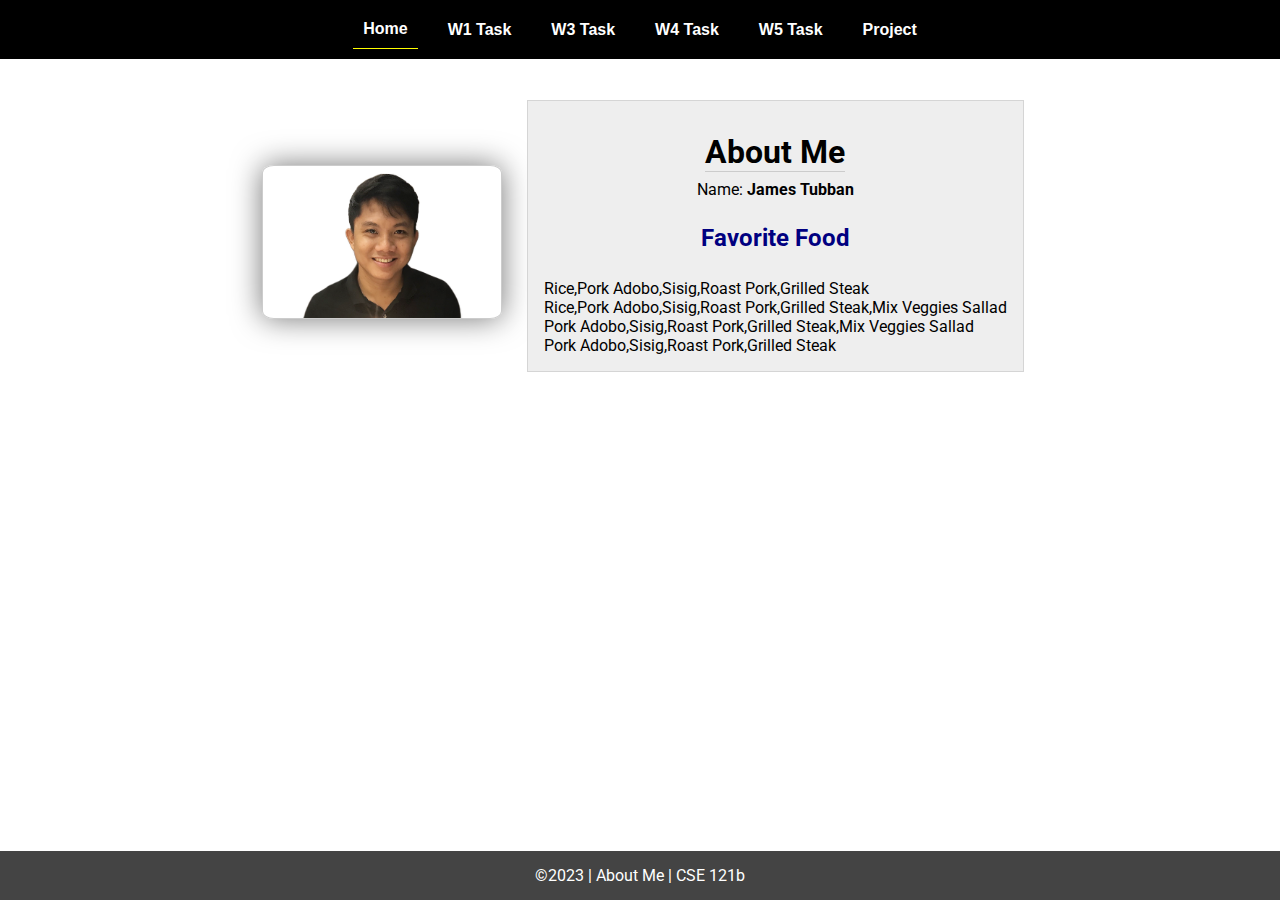
<file: index.html>
<!DOCTYPE html>
<html lang="en">

<head>
  <meta charset="UTF-8">
  <meta name="viewport" content="width=device-width, initial-scale=1.0">
  <title>About Me | CSE 121b | W02: Programming Tasks</title>
  <link rel="preconnect" href="https://fonts.googleapis.com">
  <link rel="preconnect" href="https://fonts.gstatic.com" crossorigin>
  <link href="https://fonts.googleapis.com/css2?family=Roboto:wght@400;600&display=swap"
    rel="stylesheet">
  <link rel="stylesheet" href="styles/main.css">
</head>

<body>
  <nav>
    <ul id="menu">
      <li><a id="toggleMenu">&equiv;</a></li>
      <li><a href="index.html" class="active">Home</a></li>
      <li><a href="w01-task.html">W1 Task</a></li>
      <li><a href="w03-task.html">W3 Task</a></li>
      <li><a href="w04-task.html">W4 Task</a></li>
      <li><a href="w05-task.html">W5 Task</a></li>
      <li><a href="project.html">Project</a></li>
    </ul>
  </nav>
  <main id="home">
    <picture>
      <img src="images/placeholder.png" alt="Placeholder Image">
    </picture>
    <section>
      <h1>About Me</h1>
      <div class="info">Name: <span id="name"></span></div>
      <h2>Favorite Food</h2>
      <div class="block" id="food"></div>
    </section>
  </main>
  <footer>
    &copy;<span id="year"></span> | About Me | CSE 121b
  </footer>
  <script src="scripts/main.js"></script>
  <script src="scripts/w02-task.js"></script>
</body>

</html>
</file>
<file: evenlistener.html>
<!DOCTYPE html>
<html lang="en">
<head>
    <meta charset="UTF-8">
    <meta name="viewport" content="width=device-width, initial-scale=1.0">
    <title>EVENT LISTENER</title>
    <script src="scripts/evenlistener.js" defer></script>
</head>
<body>
    <input id="inputBox" type="text" />
    <button id="submitButton">Submit</button>
    <p id="output"></p>
    <p id="log">a</p>
</body>
</html>
</file>
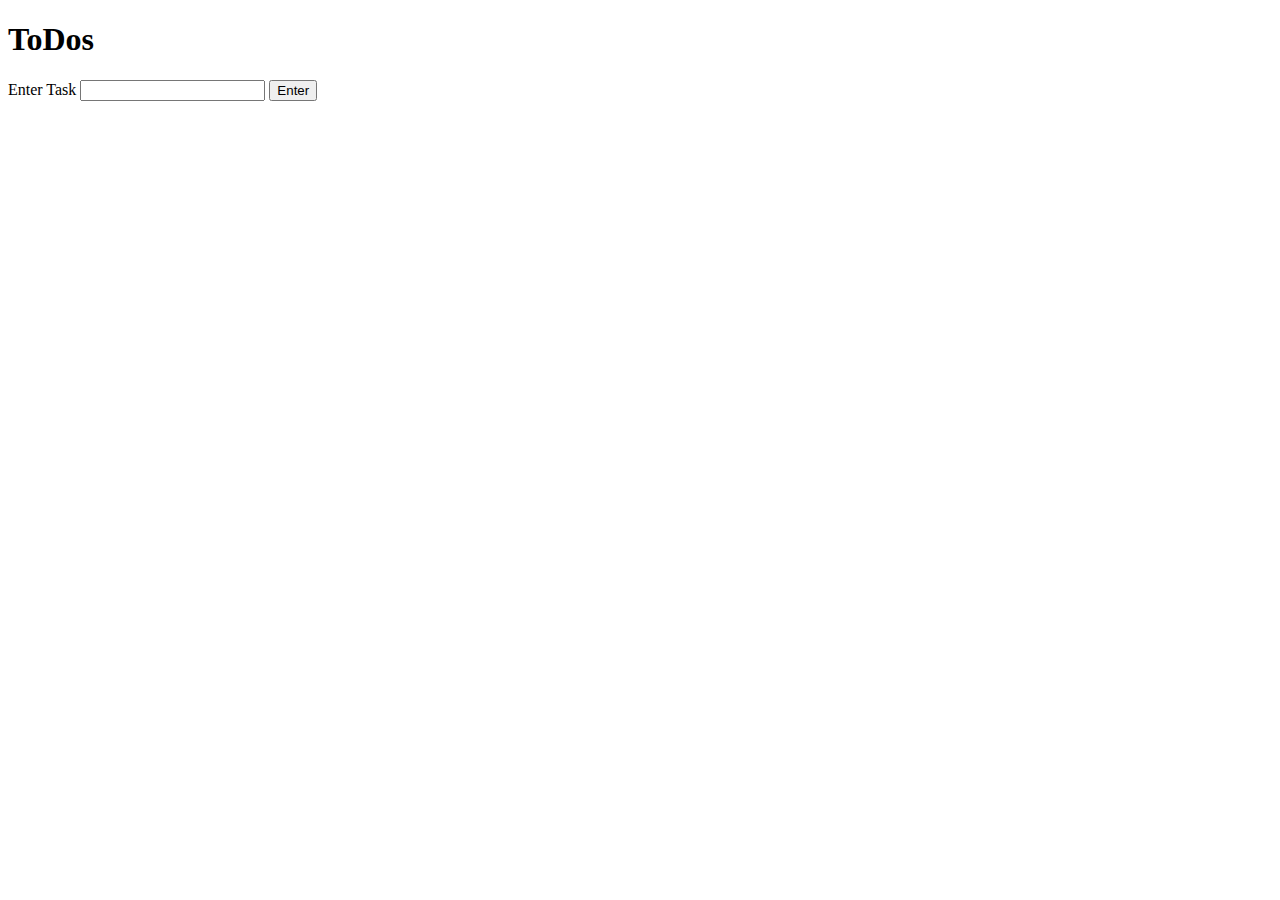
<file: events.html>
<!DOCTYPE html>
<html lang="en">
  <head>
    <meta charset="UTF-8" />
    <meta http-equiv="X-UA-Compatible" content="IE=edge" />
    <meta name="viewport" content="width=device-width, initial-scale=1.0" />
    <title>Events practice: ToDos</title>
    <style>
      .todos {
        width: 300px;
      }
      .todos > li {
        display: flex;
        justify-content: space-between;
        align-items: center;
        border: 1px solid;
        padding: 0.5em;
      }
      .todos p {
        margin: 0;
      }
      .todos span {
        cursor: pointer;
      }
      .strike {
        text-decoration: line-through;
        color: gray;
      }
    </style>
  </head>
  <body>
    <h1>ToDos</h1>
    <section>
      <label for="todo">Enter Task</label>
      <input name="todo" id="todo" />
      <button id="submitTask">Enter</button>
    </section>
    <ul id="todoList" class="todos"></ul>
    <script src="scripts/events.js"></script>
  </body>
</html>
</file>
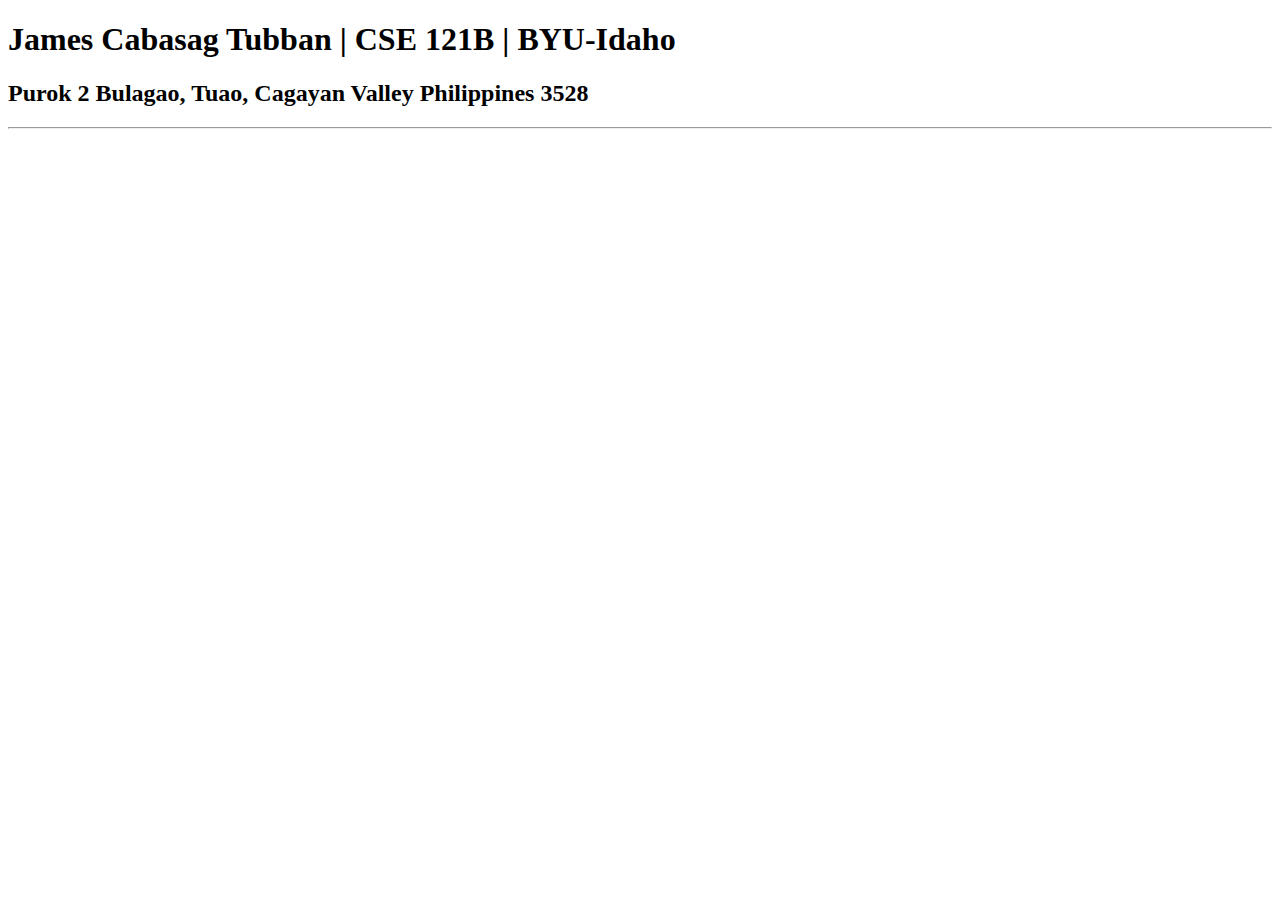
<file: index-old.html>
<!DOCTYPE html>
<html lang="en">
<head>
  <meta charset="UTF-8" />
  <meta name="viewport" content="width=device-width, initial-scale=1.0" />
  <title>James Cabasag Tubban | CSE 121B | BYU-Idaho</title>
</head>
<body>
  <h1>James Cabasag Tubban | CSE 121B | BYU-Idaho</h1>
  <h2>Purok 2 Bulagao, Tuao, Cagayan Valley Philippines 3528</h2>
  <hr>
</body>
</html>
</file>
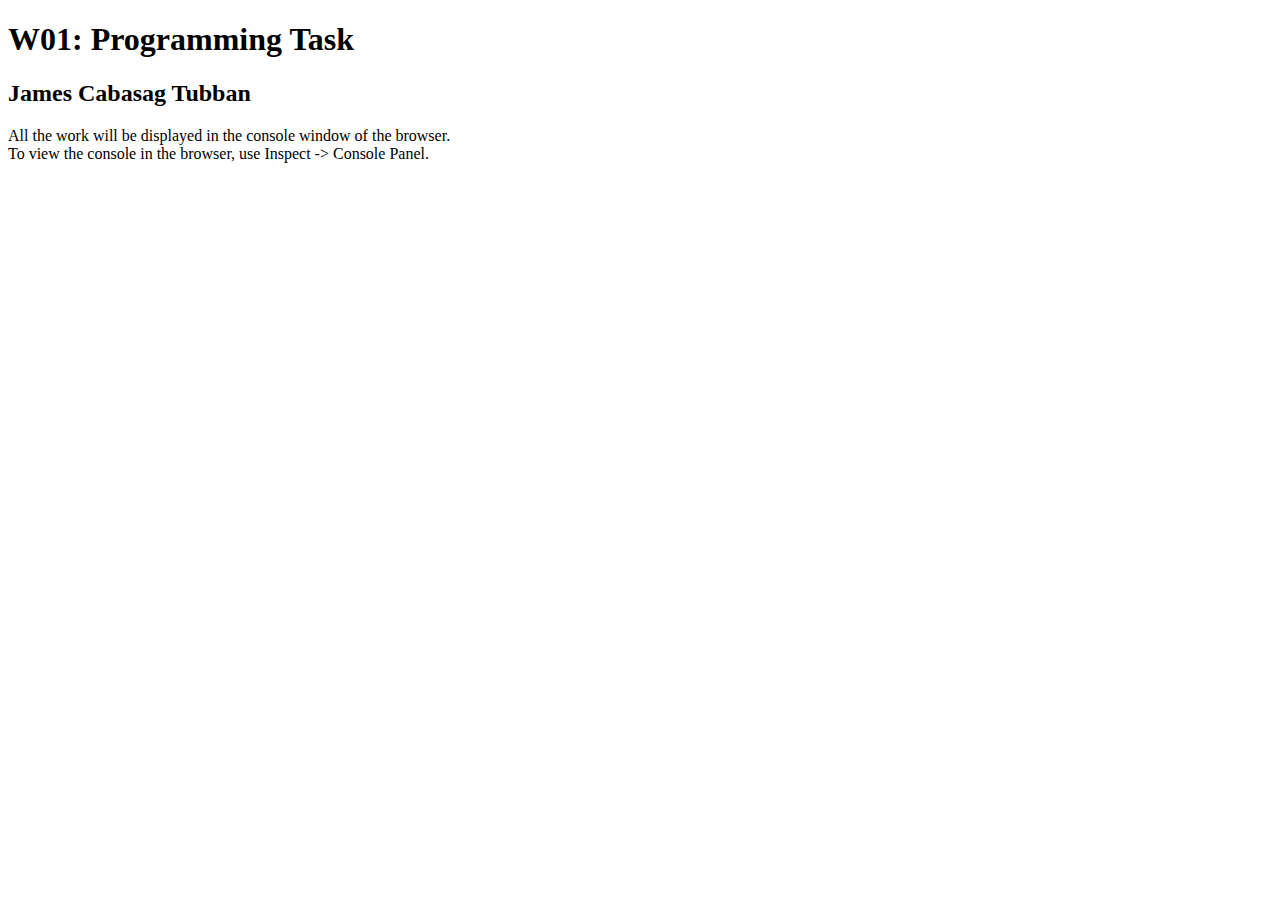
<file: w01-task.html>
<!DOCTYPE html>
<html lang="en">
  <head>
    <meta charset="UTF-8" />
    <meta name="viewport" content="width=device-width, initial-scale=1.0" />
    <title>W01: Programming Task</title>
  </head>

  <body>
    <h1>W01: Programming Task</h1>
    <h2>James Cabasag Tubban</h2>
    <p>
      All the work will be displayed in the console window of the browser.
      <br />To view the console in the browser, use Inspect -> Console Panel.
    </p>
    <script src="w01-task.js"></script>
  </body>
</html>
</file>
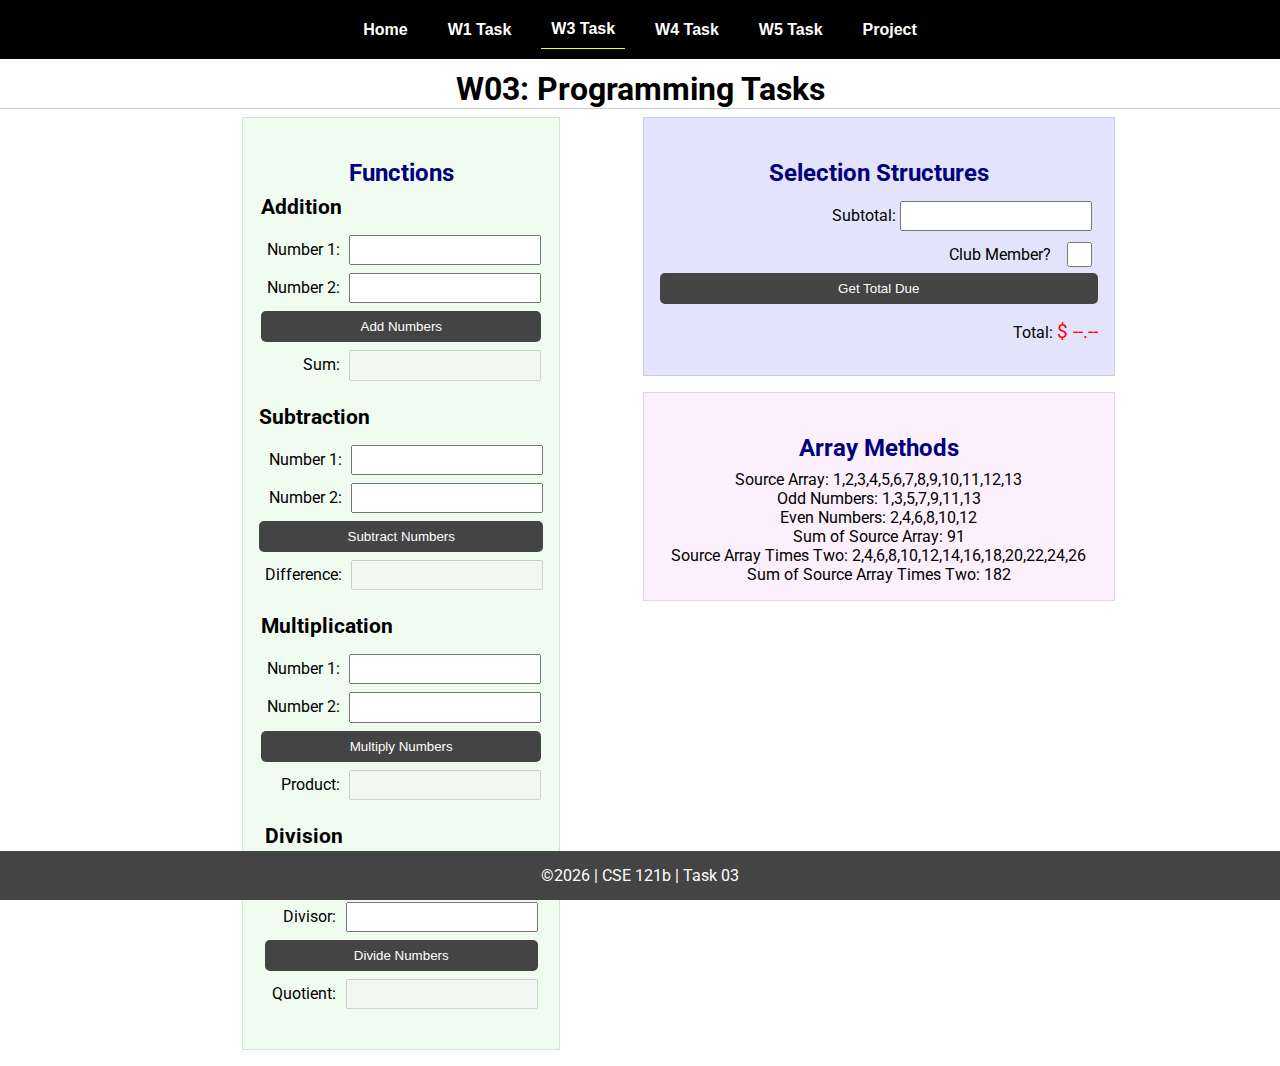
<file: w03-task.html>
<!DOCTYPE html>
<html lang="en">

<head>
    <meta charset="UTF-8">
    <meta name="viewport" content="width=device-width, initial-scale=1.0">
    <title>CSE 121b | W03: Programming Tasks</title>
    <link rel="preconnect" href="https://fonts.googleapis.com">
    <link rel="preconnect" href="https://fonts.gstatic.com" crossorigin>
    <link href="https://fonts.googleapis.com/css2?family=Roboto:wght@400;600&display=swap"
        rel="stylesheet">
    <link rel="stylesheet" href="styles/main.css">
</head>

<body>
    <nav>
        <ul id="menu">
            <li><a id="toggleMenu">&equiv;</a></li>
            <li><a href="index.html">Home</a></li>
            <li><a href="w01-task.html">W1 Task</a></li>
            <li><a href="w03-task.html" class="active">W3 Task</a></li>
            <li><a href="w04-task.html">W4 Task</a></li>
            <li><a href="w05-task.html">W5 Task</a></li>
            <li><a href="project.html">Project</a></li>
        </ul>
    </nav>
    <header>
        <h1>W03: Programming Tasks</h1>
    </header>
    <main id="task3">
        <section id="section1">
            <h2>Functions</h2>
            <article>
                <h3>Addition</h3>
                <div>
                    <label for="add1">Number 1:</label>
                    <input type="text" id="add1" name="add1">
                </div>
                <div>
                    <label for="add2">Number 2:</label>
                    <input type="text" id="add2" name="add2">
                </div>
                <div>
                    <input type="button" id="addNumbers" value="Add Numbers">
                </div>
                <div>
                    <label for="sum">Sum:</label>
                    <input type="text" id="sum" name="sum" disabled>
                </div>
            </article>
            <article>
                <h3>Subtraction</h3>
                <div>
                    <label for="subtract1">Number 1:</label>
                    <input type="text" id="subtract1" name="subtract1">
                </div>
                <div>
                    <label for="subtract2">Number 2:</label>
                    <input type="text" id="subtract2" name="subtract2">
                </div>
                <div>
                    <input type="button" id="subtractNumbers" value="Subtract Numbers">
                </div>
                <div>
                    <label for="difference">Difference:</label>
                    <input type="text" id="difference" name="difference" disabled>
                </div>
            </article>
            <article>
                <h3>Multiplication</h3>
                <div>
                    <label for="factor1">Number 1:</label>
                    <input type="text" id="factor1" name="factor1">
                </div>
                <div>
                    <label for="factor2">Number 2:</label>
                    <input type="text" id="factor2" name="factor2">
                </div>
                <div>
                    <input type="button" id="multiplyNumbers" value="Multiply Numbers">
                </div>
                <div>
                    <label for="product">Product:</label>
                    <input type="text" id="product" name="product" disabled>
                </div>
            </article>
            <article>
                <h3>Division</h3>
                <div>
                    <label for="dividend">Dividend:</label>
                    <input type="text" id="dividend" name="dividend">
                </div>
                <div>
                    <label for="divisor">Divisor:</label>
                    <input type="text" id="divisor" name="divisor">
                </div>
                <div>
                    <input type="button" id="divideNumbers" value="Divide Numbers">
                </div>
                <div>
                    <label for="quotient">Quotient:</label>
                    <input type="text" id="quotient" name="quotient" disabled>
                </div>
            </article>
        </section>
        <div>
            <section id="section2">
                <h2>Selection Structures</h2>
                <label class="right">Subtotal:
                    <input type="number" id="subtotal" size="5">
                </label>
                <label class="middle right">
                    Club Member?
                    <input type="checkbox" id="member">
                </label>
                <div class="right">
                    <input type="button" id="getTotal" value="Get Total Due">
                </div>
                <div class="right">Total:
                    <span class="larger" id="total">$ --.--</span>
                </div>
            </section>
            <section id="section3">
                <h2>Array Methods</h2>
                <p>
                    Source Array: <span id="array"></span>
                </p>
                <p>
                    Odd Numbers: <span id="odds"></span>
                </p>
                <p>
                    Even Numbers: <span id="evens"></span>
                </p>
                <p>
                    Sum of Source Array: <span id="sumOfArray"></span>
                </p>
                <p>
                    Source Array Times Two: <span id="multiplied"></span>
                </p>
                <p>
                    Sum of Source Array Times Two: <span id="sumOfMultiplied"></span>
                </p>
            </section>
        </div>
    </main>
    <footer>
        &copy;<span id="year"></span> | CSE 121b | Task 03
    </footer>
    <script src="scripts/main.js"></script>
    <script>
        document.getElementById("year").innerHTML = new Date().getFullYear();
    </script>
    <script src="scripts/w03-task.js"></script>
</body>

</html>
</file>
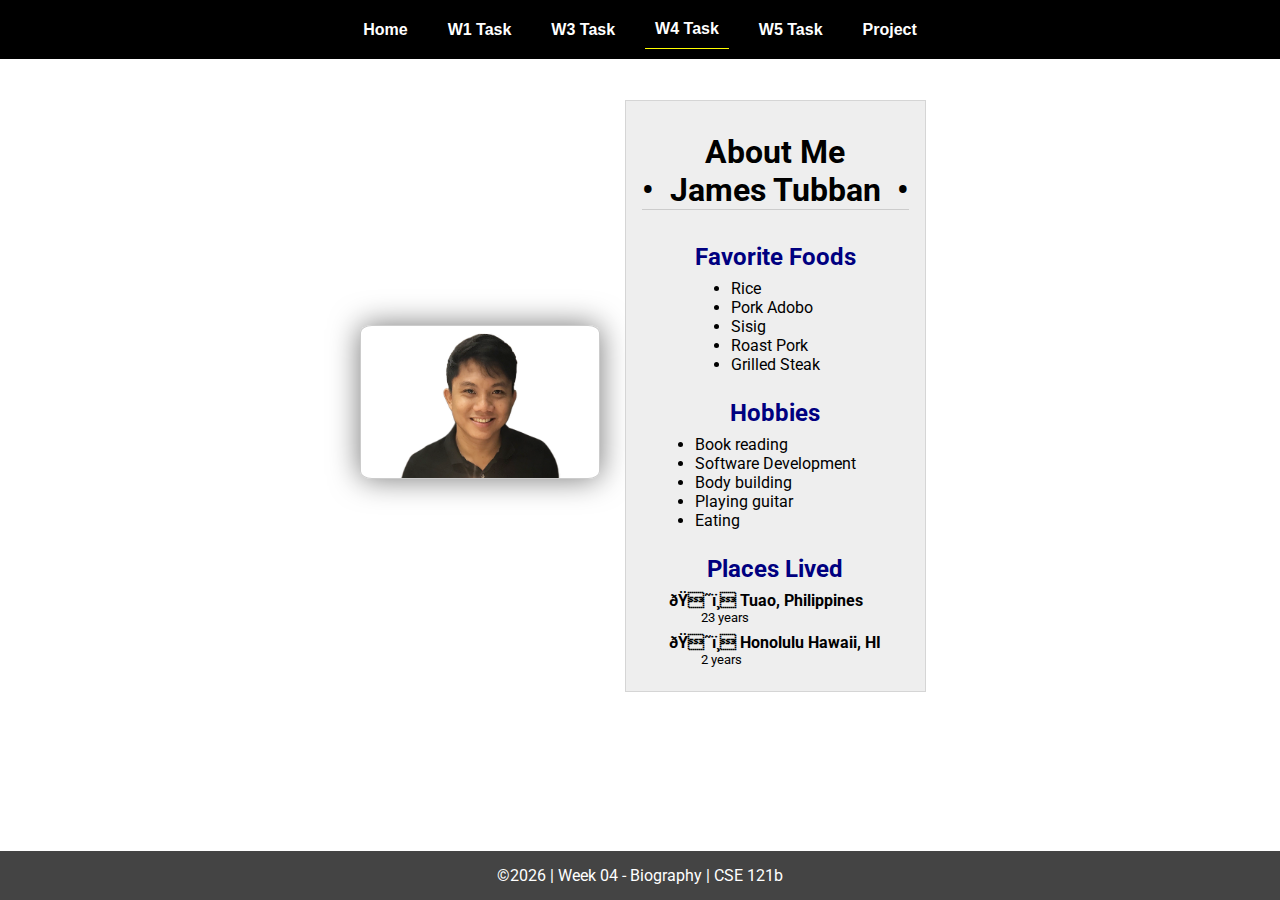
<file: w04-task.html>
<!DOCTYPE html>
<html lang="en">

<head>
  <meta charset="UTF-8">
  <meta name="viewport" content="width=device-width, initial-scale=1.0">
  <title>CSE 121b | W04: Programming Tasks</title>
  <link rel="preconnect" href="https://fonts.googleapis.com">
  <link rel="preconnect" href="https://fonts.gstatic.com" crossorigin>
  <link href="https://fonts.googleapis.com/css2?family=Roboto:wght@400;600&display=swap"
    rel="stylesheet">
  <link rel="stylesheet" href="styles/main.css">
</head>

<body>
  <nav>
    <ul id="menu">
      <li><a id="toggleMenu">&equiv;</a></li>
      <li><a href="index.html">Home</a></li>
      <li><a href="w01-task.html">W1 Task</a></li>
      <li><a href="w03-task.html">W3 Task</a></li>
      <li><a href="w04-task.html" class="active">W4 Task</a></li>
      <li><a href="w05-task.html">W5 Task</a></li>
      <li><a href="project.html">Project</a></li>
    </ul>
  </nav>
  <main id="home">
    <picture>
      <img id="photo" src="images/placeholder.png" alt="Placeholder Image">
    </picture>
    <section>
      <h1>About Me<br>• &nbsp;<span id="name"></span>&nbsp; •</h1>
      <h2>Favorite Foods</h2>
      <ul id="favorite-foods"></ul>
      <h2>Hobbies</h2>
      <ul id="hobbies"></ul>
      <h2>Places Lived</h2>
      <dl id="places-lived"></dl>
    </section>
  </main>

  <footer>
    &copy;<span id="year"></span> | Week 04 - Biography | CSE 121b
  </footer>
  <script src="scripts/main.js"></script>
  <script>
    document.getElementById("year").innerHTML = new Date().getFullYear();
  </script>
  <script src="scripts/w04-task.js"></script>
</body>

</html>
</file>
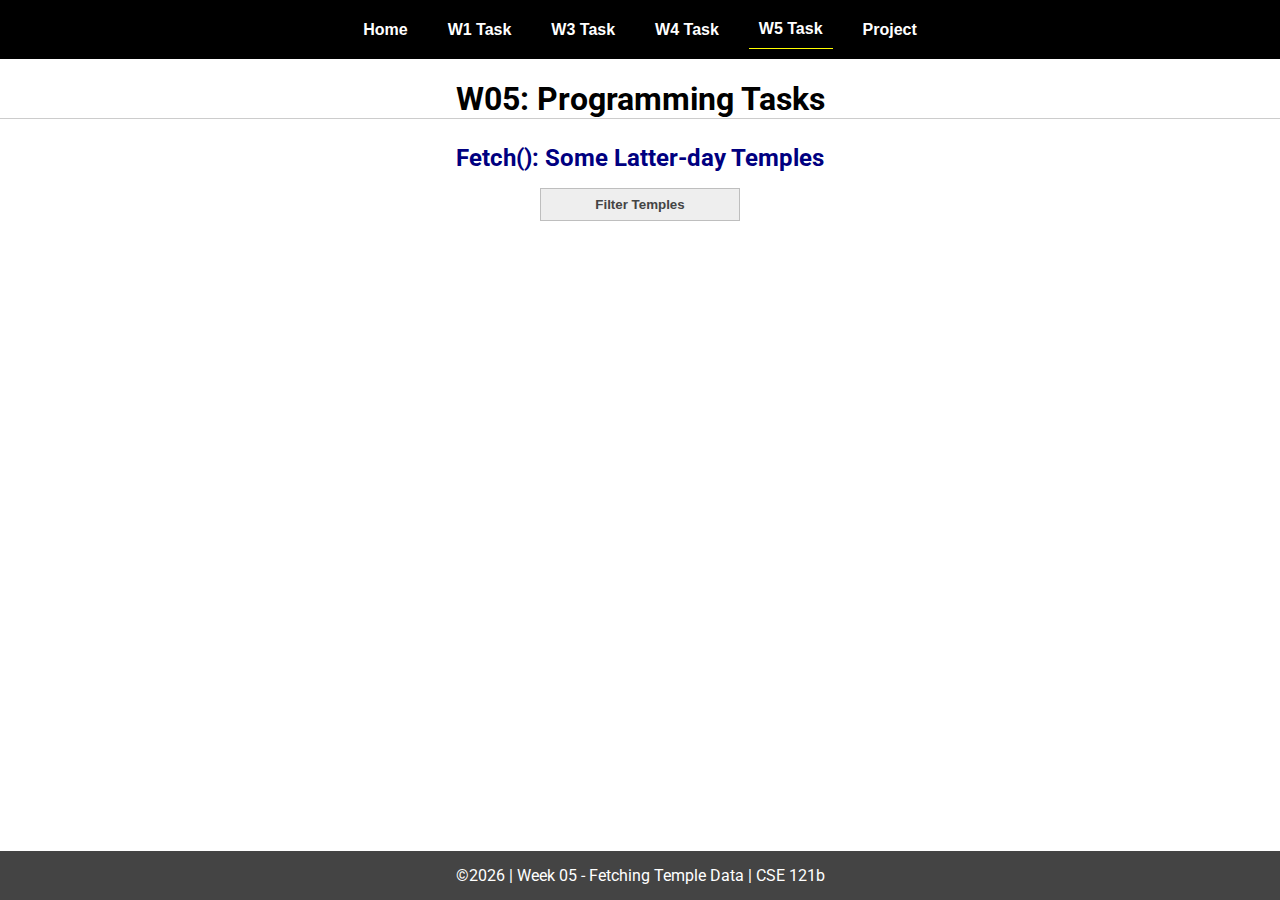
<file: w05-task.html>
<!DOCTYPE html>
<html lang="en">
  <head>
    <meta charset="UTF-8" />
    <meta name="viewport" content="width=device-width, initial-scale=1.0" />
    <title>CSE 121b | W05: Programming Tasks</title>
    <link rel="preconnect" href="https://fonts.googleapis.com" />
    <link rel="preconnect" href="https://fonts.gstatic.com" crossorigin />
    <link href="https://fonts.googleapis.com/css2?family=Roboto:wght@400;600&display=swap" rel="stylesheet"/>
    <link rel="stylesheet" href="styles/main.css" />
  </head>

  <body>
    <nav>
      <ul id="menu">
        <li><a id="toggleMenu">&equiv;</a></li>
        <li><a href="index.html">Home</a></li>
        <li><a href="w01-task.html">W1 Task</a></li>
        <li><a href="w03-task.html">W3 Task</a></li>
        <li><a href="w04-task.html">W4 Task</a></li>
        <li><a href="w05-task.html" class="active">W5 Task</a></li>
        <li><a href="project.html">Project</a></li>
      </ul>
    </nav>
    <main id="gridly">
      <h1>W05: Programming Tasks</h1>
      <h2>Fetch(): Some Latter-day Temples</h2>

      <select id="sortBy" title="Choose a data filter.">
        <option value="" disabled selected>Filter Temples</option>
        <option value="utah">Utah</option>
        <option value="notutah">Outside of Utah</option>
        <option value="older">Built Before 1950</option>
        <option value="all">No Filter</option>
      </select>

      <div id="temples"></div>
    </main>
    <script src="scripts/main.js"></script>
    <script src="scripts/w05-task.js"></script>
    <footer>
      &copy;<span id="year"></span> | Week 05 - Fetching Temple Data | CSE 121b
    </footer>

    <script>
      document.getElementById("year").innerHTML = new Date().getFullYear();
    </script>
  </body>
</html>
</file>
<file: styles/main.css>
/* Universal Selector */
* {
  margin: 0;
  padding: 0;
  box-sizing: border-box;
}

/* HTML Selectors */
body {
  font-family: "Roboto", Helvetica, sans-serif;
}

nav {
  background-color: black;
  width: 100%;
  position: fixed;
  top: 0;
}

nav ul {
  display: flex;
  flex-direction: column;
  align-items: center;
  max-width: -moz-fit-content;
  max-width: fit-content;
  margin: 0 auto;
}

nav ul li {
  flex: 1 1 auto;
}

nav ul li:first-child {
  display: block;
  font-size: 2rem;
}

nav ul li:first-child a {
  padding: 1px 10px;
}

nav ul li {
  display: none;
  list-style: none;
  margin: 10px;
}

nav ul li a {
  display: block;
  padding: 10px;
  text-decoration: none;
  font-weight: 600;
  color: white;
  text-align: center;
  font-family: "Arial Narrow", Arial, sans-serif;
}

nav ul li a:hover {
  background-color: #efefef;
  color: black;
}

h1,
h2 {
  text-align: center;
  margin: 1rem 0 0.5rem;
}

h1 {
  border-bottom: 1px solid #ccc;
}

#gridly h1 {
  margin-top: 80px;
}

h2 {
  font-size: 1.5rem;
  color: navy;
  text-align: center;
  margin-top: 25px;
}

h3 {
  font-size: 1.3rem;
  margin-bottom: 1rem;
}

header {
  margin-top: 70px;
}

picture {
  margin: 0 auto;
}

picture img {
  width: 240px;
  height: auto;
  border-radius: 5%;
  border: 1px solid #ccc;
  box-shadow: 0 0 30px #777;
}

section {
  display: flex;
  flex-direction: column;
  align-items: center;
  margin: 0 auto 1rem;
  border: 1px solid rgba(0, 0, 0, 0.1);
  padding: 1rem;
  background-color: #eee;
}

article {
  margin-bottom: 1rem;
}

article div {
  margin-bottom: 0.5rem;
  text-align: right;
}

label {
  padding: 0.35rem;
}

input {
  padding: 0.35rem;
}

input[type="button"] {
  padding: 0.5rem;
  background-color: #444;
  color: white;
  border: none;
  border-radius: 5px;
  cursor: pointer;
  width: 100%;
}

input[type="checkbox"] {
  width: 25px;
  height: 25px;
}

dt {
  font-weight: 700;
}

dt::before {
  content: "ðŸ˜ï¸ ";
}

dd {
  margin: 0 0 0.5rem 2rem;
  font-size: smaller;
}

footer {
  background-color: #444;
  color: white;
  padding: 15px;
  text-align: center;
  width: 100%;
  position: fixed;
  bottom: 0;
}

/* Class Selectors */
.active {
  border-bottom: 1px solid yellow;
}

.open li {
  display: block;
}

.block {
  display: block;
}

.larger {
  font-size: larger;
  color: red;
}

.right {
  width: 100%;
  text-align: right;
}

.middle {
  display: flex;
  align-items: center;
  justify-content: right;
  gap: 1rem;
}

/* ID Selectors */

#home {
  margin-top: 125px;
  display: grid;
  grid-template-columns: 1fr;
  grid-gap: 20px;
  align-items: center;
  justify-content: center;
}

#section1 {
  background-color: rgb(225, 250, 225, 0.5);
}

#section2 {
  background-color: rgba(200, 200, 250, 0.5);
}

#section2 div {
  margin-bottom: 1rem;
}

#section3 {
  background-color: rgb(250, 225, 250, 0.5);
}

#sortBy {
  appearance: none;
  display: flex;
  padding: 0.5rem;
  background-color: #eee;
  color: #444;
  font-weight: 700;
  margin: 1rem auto;
  width: 200px;
  border: 1px solid rgba(0, 0, 0, 0.2);
  text-align: center;
}

#sortBy option:disabled {
  font-style: italic;
  padding: 1rem;
  background-color: #111;
  color: #eee;
}

#temples {
  display: grid;
  grid-template-columns: repeat(auto-fit, minmax(320px, 1fr));
  grid-gap: 0.5rem;
  align-items: center;
  margin-bottom: 3rem;
}

#temples article {
  height: 250px;
  margin: 0.5rem;
  border: 1px solid rgba(0, 0, 0, 0.1);
  padding: 1rem;
  background-color: #eee;
  display: flex;
  flex-direction: column;
  align-items: center;
  justify-content: center;
}

#temples h4 {
  color: navy;
  font-size: smaller;
}

#temples img {
  width: 250px;
  height: auto;
  box-shadow: 0 0 30px #777;
  margin: 0.5rem;
}

/* Media Queries */
@media only screen and (min-width: 32.5em) {
  nav ul {
    flex-direction: row;
  }

  nav ul li:first-child {
    display: none;
  }

  nav ul li {
    display: block;
  }

  section {
    min-width: 300px;
  }

  #home {
    margin: 100px auto 20px;
    grid-template-columns: 250px 1fr;
    max-width: -moz-fit-content;
    max-width: fit-content;
  }

  #task3 {
    display: grid;
    grid-template-columns: 1fr 1fr;
    grid-gap: 5px;
    margin: 0 auto;
    max-width: 950px;
  }
}
</file>
